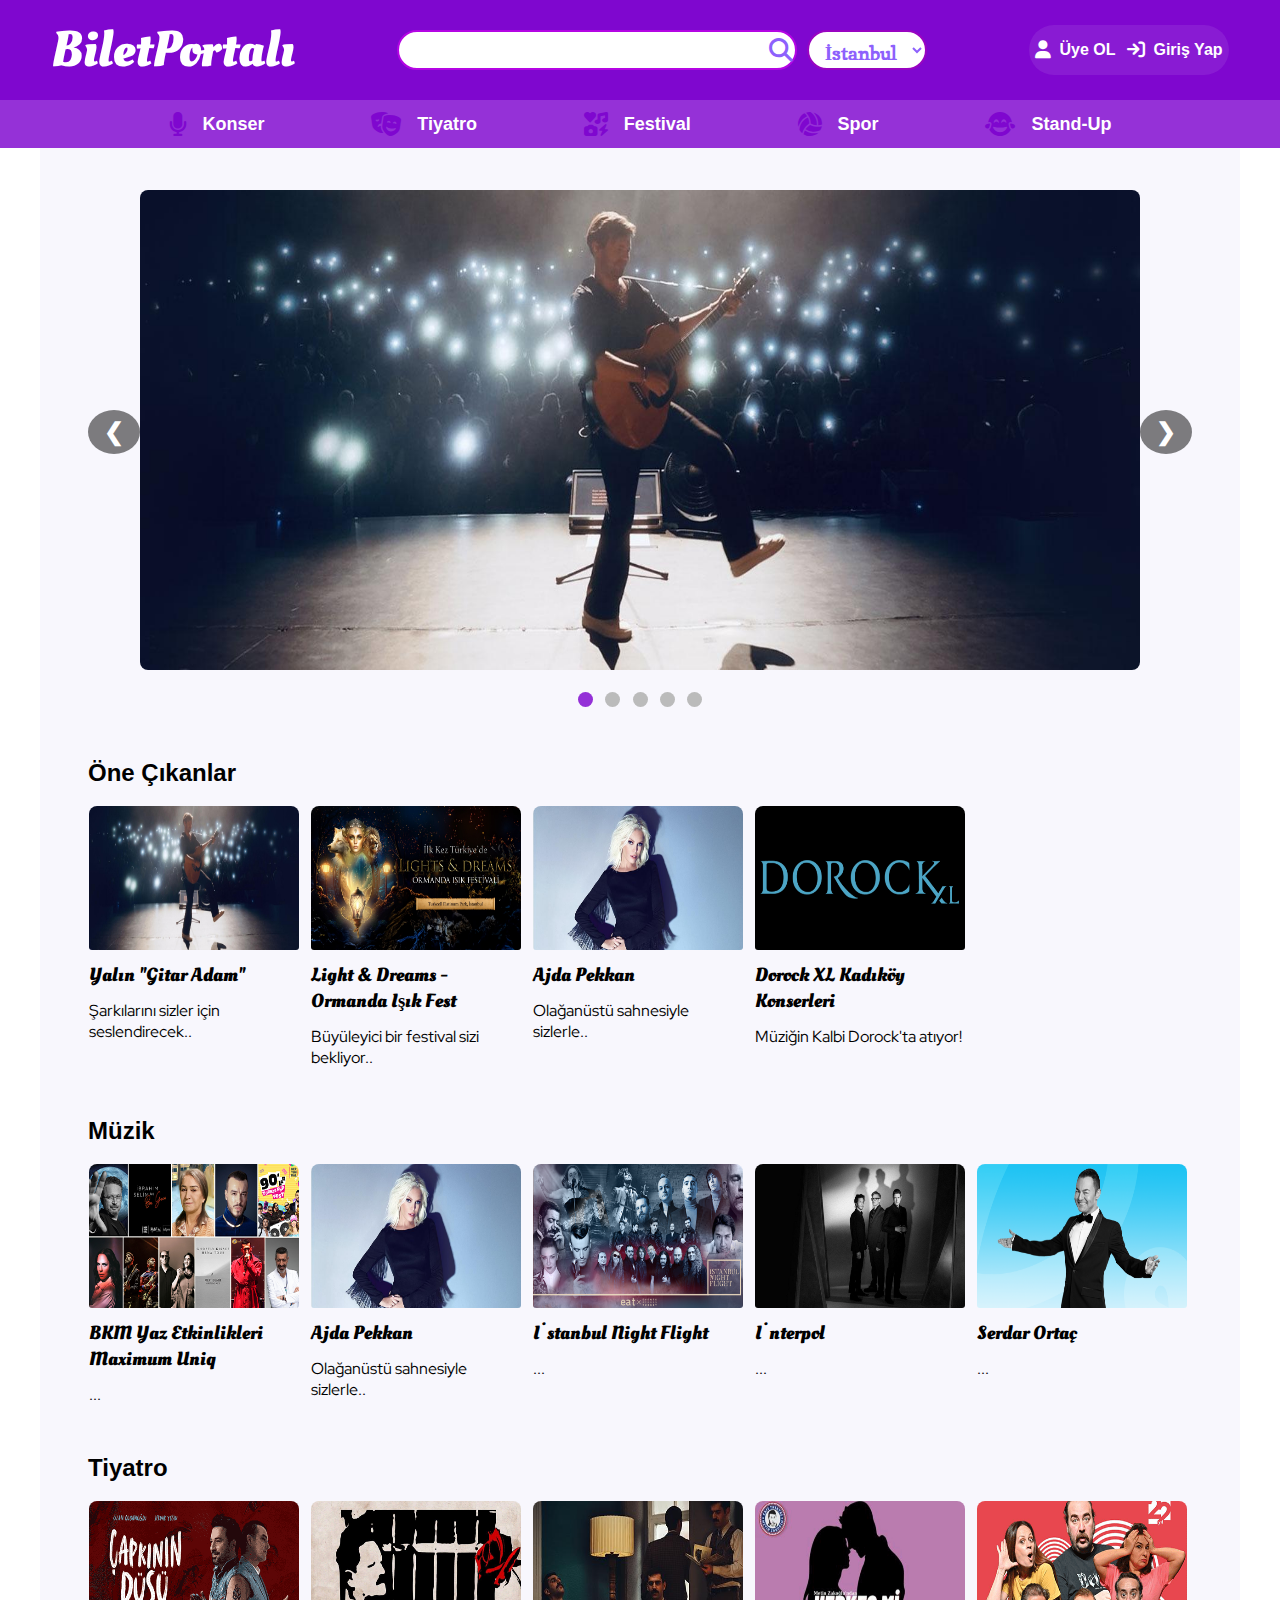
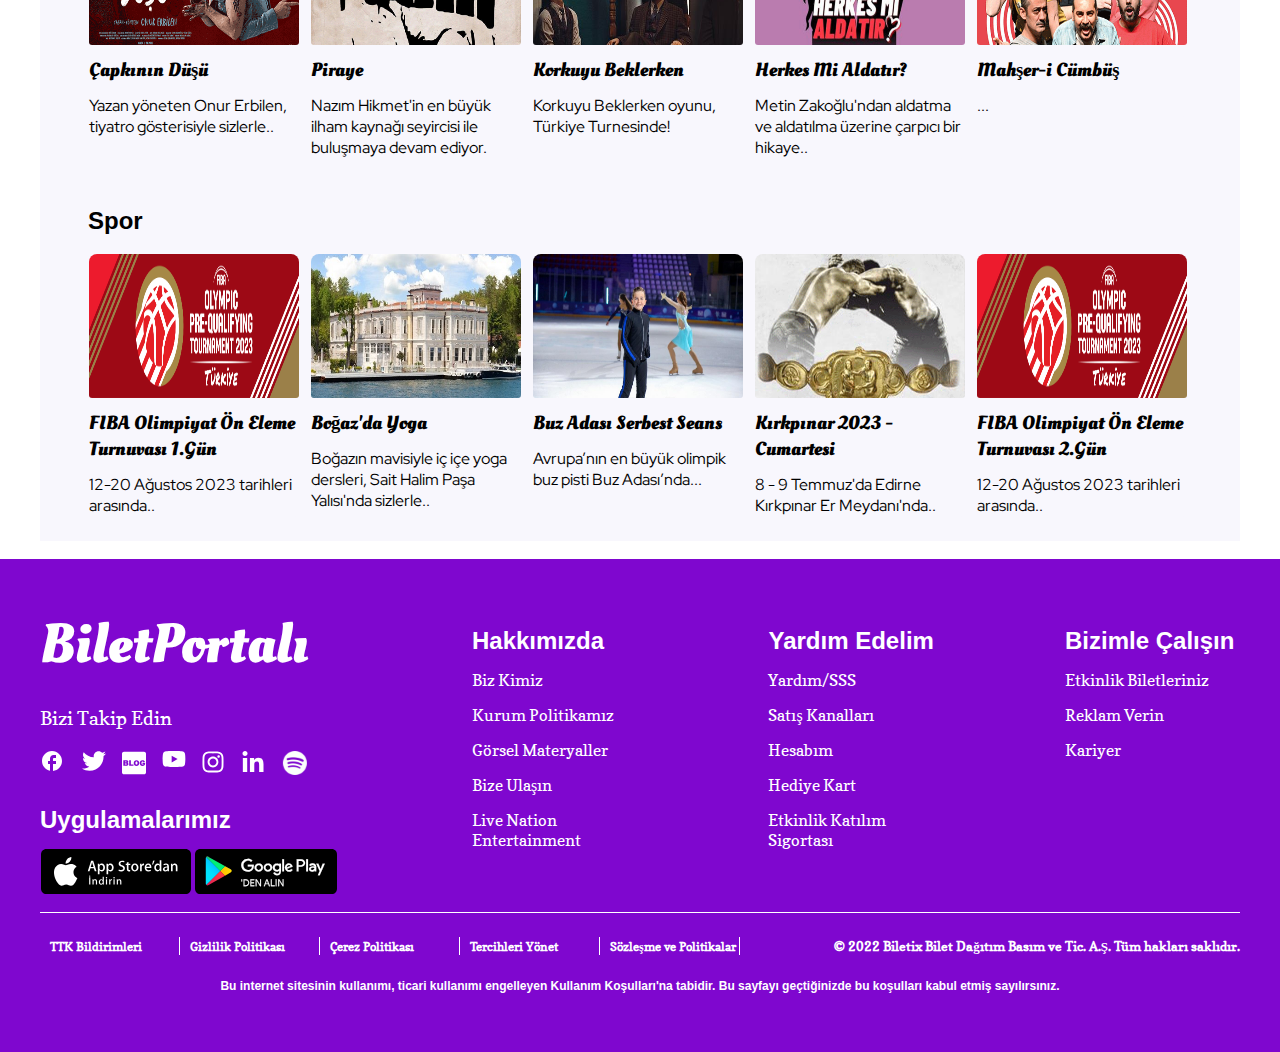
<file: pages/index.html>
<!DOCTYPE html>
<html lang="en">
  <head>
    <meta charset="UTF-8" />
    <meta name="viewport" content="width=device-width, initial-scale=1.0" />
    <title>Document</title>
    <link rel="stylesheet" href="style.css" />
    <link
      rel="stylesheet"
      href="https://cdnjs.cloudflare.com/ajax/libs/font-awesome/6.4.0/css/all.min.css"
    />
    <link rel="preconnect" href="https://fonts.googleapis.com" />
    <link rel="preconnect" href="https://fonts.gstatic.com" crossorigin />
    <link
      href="https://fonts.googleapis.com/css2?family=Copse&family=DM+Serif+Display&family=Montserrat:wght@500;600&family=Oleo+Script&family=Poppins:wght@400;500&family=Red+Hat+Display:wght@300&display=swap"
      rel="stylesheet"
    />
  </head>
  <body>
    <header>
      <div class="head">
      <!--<img src="./img/logos/BiletPortalı.png" width="250" height="250" /> -->
      <h1>BiletPortalı</h1> 
      </div>
      <div class="search">
        <div class="search-input">
          <input type="text" id="search" />
          <i class="fa-solid fa-magnifying-glass" id="search-i"></i>
        </div>

        <div class="filter-search">
          <select name="city" id="city">
            <option value="istanbul">İstanbul</option>
            <option value="ankara">Ankara</option>
            <option value="adana">Adana</option>
            <option value="izmir">izmir</option>
          </select>
        </div>
      </div>
      <div class="register">
        <button class="btn-register">
          <i class="fa-solid fa-user"></i>
          <a href="">Üye OL</a>
        </button>
        <button class="btn-login">
          <i class="fa fa-sign-in" aria-hidden="true"></i>
          <a href="">Giriş Yap</a>
        </button>
      </div>
    </header>
    <div class="nav-bar">
      <ul class="nav-ul">
        <li class="nav-li">
          <i class="fas fa-microphone" id="nav"></i><a href="">Konser</a>
        </li>
        <li class="nav-li">
          <i class="fas fa-theater-masks" id="nav"></i><a href="">Tiyatro</a>
        </li>
        <li class="nav-li">
          <i class="fas fa-icons" id="nav"></i><a href="">Festival</a>
        </li>
        <li class="nav-li">
          <i class="fas fa-volleyball-ball" id="nav"></i><a href="">Spor</a>
        </li>
        <li class="nav-li">
          <i class="fas fa-grin-tears" id="nav"></i><a href="">Stand-Up</a>
        </li>
      </ul>
    </div>
    <main>
      <br />
      <section class="img-slide">
        <div class="slider">
          <div class="slide">
            <img src="/pages/img/yalin_665x272_1.jpg" />
          </div>
          <div class="slide">
            <img src="/pages/img/bkmyaz_maxuniq.png" />
          </div>
          <div class="slide">
            <img src="/pages/img/capkii22532-grupp.png" />
          </div>
          <div class="slide">
            <img src="/pages/img/1DK07_Buzadasi.jpg" />
          </div>
          <div class="slide">
            <img src="/pages/img/kirkpinar2018.png" />
          </div>
          <a class="prev" onclick="plusSlides(-1)">&#10094;</a>
          <a class="next" onclick="plusSlides(1)">&#10095;</a>
        </div>
        <br />
        <div style="text-align: center">
          <span class="dot" onclick="currentSlide(1)"></span>
          <span class="dot" onclick="currentSlide(2)"></span>
          <span class="dot" onclick="currentSlide(3)"></span>
          <span class="dot" onclick="currentSlide(4)"></span>
          <span class="dot" onclick="currentSlide(5)"></span>
        </div>
      </section>

      <section>
        <h2>Öne Çıkanlar</h2>
        <br />
        <div class="cards">
          <a href="">
            <div class="card">
              <img src="/pages/img/yalin_665x272_1.jpg" alt="" />
              <h3>Yalın "Gitar Adam"</h3>
              <p>Şarkılarını sizler için seslendirecek..</p>
            </div>
          </a>
          <a href="">
            <div class="card">
              <img src="/pages/img/2UNI0-gorsel-grupp.png" alt="" />
              <h3>Light & Dreams - Ormanda Işık Fest</h3>
              <p>Büyüleyici bir festival sizi bekliyor..</p>
            </div>
          </a>
          <a href="">
            <div class="card">
              <img src="/pages/img/25as8gorsel.jpg" alt="" />
              <h3>Ajda Pekkan</h3>
              <p>Olağanüstü sahnesiyle sizlerle..</p>
            </div>
          </a>
          <a href="">
            <div class="card">
              <img src="/pages/img/dorock-stage-ocakk.png" alt="" />
              <h3>Dorock XL Kadıköy Konserleri</h3>
              <p>Müziğin Kalbi Dorock'ta atıyor!</p>
            </div>
          </a>
        </div>
      </section>

      <section>
        <h2>Müzik</h2>
        <br />
        <div class="cards">
          <a href="">
            <div class="card">
              <img src="/pages/img/bkmyaz_maxuniq.png" alt="" />
              <h3>BKM Yaz Etkinlikleri Maximum Uniq</h3>
              <p>...</p>
            </div>
          </a>
          <a href="">
            <div class="card">
              <img src="/pages/img/25as8gorsel.jpg" alt="" />
              <h3>Ajda Pekkan</h3>
              <p>Olağanüstü sahnesiyle sizlerle..</p>
            </div>
          </a>
          <a href="">
            <div class="card">
              <img src="/pages/img/287230072aa.png" alt="" />
              <h3>İstanbul Night Flight</h3>
              <p>...</p>
            </div>
          </a>
          <a href="">
            <div class="card">
              <img src="/pages/img/2HCL1.jpg" alt="" />
              <h3>İnterpol</h3>
              <p>...</p>
            </div>
          </a>
          <a href="">
            <div class="card">
              <img src="/pages/img/kurucesme_serdarortac.png" alt="" />
              <h3>Serdar Ortaç</h3>
              <p>...</p>
            </div>
          </a>
        </div>
      </section>

      <section>
        <h2>Tiyatro</h2>
        <br />
        <div class="cards">
          <a href="">
            <div class="card">
              <img src="/pages/img/capkii22532-grupp.png" alt="" />
              <h3>Çapkının Düşü</h3>
              <p>Yazan yöneten Onur Erbilen, tiyatro gösterisiyle sizlerle..</p>
            </div>
          </a>
          <a href="">
            <div class="card">
              <img src="/pages/img/VZV04_1.gif" alt="" />
              <h3>Piraye</h3>
              <p>
                Nazım Hikmet'in en büyük ilham kaynağı seyircisi ile buluşmaya
                devam ediyor.
              </p>
            </div>
          </a>
          <a href="">
            <div class="card">
              <img src="/pages/img/korkuyubeklerken06V11.jpg" alt="" />
              <h3>Korkuyu Beklerken</h3>
              <p>Korkuyu Beklerken oyunu, Türkiye Turnesinde!</p>
            </div>
          </a>
          <a href="">
            <div class="card">
              <img src="/pages/img/herkesmiii2PDA5.png" alt="" />
              <h3>Herkes Mi Aldatır?</h3>
              <p>
                Metin Zakoğlu'ndan aldatma ve aldatılma üzerine çarpıcı bir
                hikaye..
              </p>
            </div>
          </a>
          <a href="">
            <div class="card">
              <img src="/pages/img/mahsericumbuss656-2022.png" alt="" />
              <h3>Mahşer-i Cümbüş</h3>
              <p>...</p>
            </div>
          </a>
        </div>
      </section>

      <section>
        <h2>Spor</h2>
        <br />
        <div class="cards">
          <a href="">
            <div class="card">
              <img src="/pages/img/2OL01alt.png" alt="" />
              <h3>FIBA Olimpiyat Ön Eleme Turnuvası 1.Gün</h3>
              <p>12-20 Ağustos 2023 tarihleri arasında..</p>
            </div>
          </a>
          <a href="">
            <div class="card">
              <img src="/pages/img/yalidayoga2020.png" alt="" />
              <h3>Boğaz'da Yoga</h3>
              <p>
                Boğazın mavisiyle iç içe yoga dersleri, Sait Halim Paşa
                Yalısı'nda sizlerle..
              </p>
            </div>
          </a>
          <a href="">
            <div class="card">
              <img src="/pages/img/1DK07_Buzadasi.jpg" alt="" />
              <h3>Buz Adası Serbest Seans</h3>
              <p>Avrupa’nın en büyük olimpik buz pisti Buz Adası’nda...</p>
            </div>
          </a>
          <a href="">
            <div class="card">
              <img src="/pages/img/kirkpinar2018.png" alt="" />
              <h3>Kırkpınar 2023 - Cumartesi</h3>
              <p>8 - 9 Temmuz'da Edirne Kırkpınar Er Meydanı'nda..</p>
            </div>
          </a>
          <a href="">
            <div class="card">
              <img src="/pages/img/2OL01alt.png" alt="" />
              <h3>FIBA Olimpiyat Ön Eleme Turnuvası 2.Gün</h3>
              <p>12-20 Ağustos 2023 tarihleri arasında..</p>
            </div>
          </a>
        </div>
      </section>
    </main>
    <br />
    <footer>
      <div class="container">
        <div class="sss">
          <div class="follow">
            <!--<img src="./img/logos/logos.png" width="50" height="50" />-->
            <h1>BiletPortalı</h1>
            <div class="f-sp">
              <span>Bizi Takip Edin</span>
            </div>
            <div class="ct-social">
              <ul class="social">
                <li class="facebook">
                  <a href=""
                    ><img src="/pages/img/facebook.203247ec434fb8273284.svg"
                  /></a>
                </li>
                <li class="twitter">
                  <a href="https://twitter.com"
                    ><img
                      src="/pages/img/twitter.96f59a93e00c1b2f38e8.svg"
                      alt=""
                  /></a>
                </li>
                <li class="blog">
                  <a href=""
                    ><img src="/pages/img/blog.c0e14ce5d6852f2ab2b9.svg" alt=""
                  /></a>
                </li>
                <li class="youtube">
                  <a href="https://www.youtube.com"
                    ><img
                      src="/pages/img/youtube.57c332fe09d740b2458c.svg"
                      alt=""
                  /></a>
                </li>
                <li class="instagram">
                  <a href="http://instagram.com"
                    ><img
                      src="/pages/img/instagram.7826927749723bb8218f.svg"
                      alt=""
                  /></a>
                </li>
                <li class="linkedin">
                  <a href="https://www.linkedin.com"
                    ><img
                      src="/pages/img/linkedin.ba65374b5fbed35bb0ae.svg"
                      alt=""
                  /></a>
                </li>
                <li class="spotify">
                  <a href="https://open.spotify.com"
                    ><img
                      src="/pages/img/spotify.72fecdbb4230aee1a765.svg"
                      alt=""
                  /></a>
                </li>
              </ul>
            </div>
            <div class="f-h2">
              <h2>Uygulamalarımız</h2>
            </div>
            <div class="app">
              <ul class="app-icon">
                <li>
                  <a href=""
                    ><img
                      alt="BiletPort Ios App"
                      src="/pages/img/app-store.svg"
                  /></a>
                </li>
                <li>
                  <a href=""
                    ><img
                      alt="BiletPort Android App"
                      src="/pages/img/play-store.svg"
                  /></a>
                </li>
              </ul>
            </div>
          </div>
          <div class="about">
            <div class="about-con">
              <h2>Hakkımızda</h2>
              <ul class="about-list">
                <li><a href="">Biz Kimiz</a></li>
                <li><a href="">Kurum Politikamız</a></li>
                <li><a href="">Görsel Materyaller</a></li>
                <li><a href="">Bize Ulaşın</a></li>
                <li><a href="">Live Nation Entertainment</a></li>
              </ul>
            </div>
          </div>
          <div class="help">
            <div class="help-con">
              <h2>Yardım Edelim</h2>
              <ul class="help-list">
                <li><a href="">Yardım/SSS</a></li>
                <li><a href="">Satış Kanalları</a></li>
                <li><a href="">Hesabım</a></li>
                <li><a href="">Hediye Kart</a></li>
                <li><a href="">Etkinlik Katılım Sigortası</a></li>
              </ul>
            </div>
          </div>
          <div class="work">
            <div class="work-con">
              <h2>Bizimle Çalışın</h2>
              <ul class="work-list">
                <li><a href="">Etkinlik Biletleriniz</a></li>
                <li><a href="">Reklam Verin</a></li>
                <li><a href="">Kariyer</a></li>
              </ul>
            </div>
          </div>
        </div>
        <div class="sss-addition">
          <div class="notifications-list">
            <ul class="ntf-list">
              <li><a href="">TTK Bildirimleri</a></li>
              <li><a href="">Gizlilik Politikası</a></li>
              <li><a href="">Çerez Politikası</a></li>
              <li><a href="">Tercihleri Yönet</a></li>
              <li><a href="">Sözleşme ve Politikalar</a></li>
            </ul>
          </div>
          <div class="desc">
            <span>
              © 2022 Biletix Bilet Dağıtım Basım ve Tic. A.Ş. Tüm hakları
              saklıdır.
            </span>
          </div>
        </div>
        <div class="container-ss">
          <span>
            Bu internet sitesinin kullanımı, ticari kullanımı engelleyen
            Kullanım Koşulları'na tabidir. Bu sayfayı geçtiğinizde bu koşulları
            kabul etmiş sayılırsınız.
          </span>
        </div>
      </div>
    </footer>

    <script src="/pages/index.js"></script>
  </body>
</html>
</file>
<file: pages/style.css>
* {
  margin: 0;
  font-family: "Open Sans", "Helvetica Neue", sans-serif;
  box-sizing: border-box;
}

h1 {
  font-family: "Poppins", sans-serif;
}
h3 {
  font-family: "Oleo Script";
}
p {
  font-family: "Red Hat Display", sans-serif;
}

.container {
  margin: 24px auto;
  max-width: 1200px;
}

header {
  height: 100px;
  padding: 16px 0;
  background-color: #7f07cf;
  display: flex;
  justify-content: space-around;
  align-items: center;
}

select {
  border: transparent;
  padding: 8px;
  font-size: large;
  border-radius: 5px;
}

.head h1 {
  color: white;
  font-family: "Oleo Script";
  font-size: 50px;
}

.register {
  display: flex;
  width: 200px;
  justify-content: center;
}

.btn-register {
  display: flex;
  height: 50px;
  align-items: center;
  border-radius: 25px 0 0 25px;
  background-color: #ffffff15;
  border: none;
  grid-gap: 0 8px;
  font-family: "Copse", serif;
}

.btn-login {
  display: flex;
  height: 50px;
  align-items: center;
  border-radius: 0 25px 25px 0;
  background-color: #ffffff15;
  border: none;
  grid-gap: 0 8px;
  font-family: "Copse", serif;
}

.register a {
  color: white;
  text-decoration: none;
  font-size: medium;
  font-weight: bold;
}

.register i {
  color: white;
  font-size: large;
}

.btn-register:hover {
  background-color: white;
}
.btn-register:hover i {
  color: #8d61fc;
}
.btn-register:hover a {
  color: #8d61fc;
}
.btn-login:hover {
  background-color: white;
}
.btn-login:hover i {
  color: #8d61fc;
}
.btn-login:hover a {
  color: #8d61fc;
}
.search {
  display: flex;
  justify-content: space-between;
  gap: 10px;
}

.search-input {
  position: relative;
}

#search {
  height: 40px;
  width: 400px;
  padding: 0 10px;
  border-radius: 20px;
  border: 2px solid #b405e4;
  align-items: center;
}

.search-input i {
  position: absolute;
  color: #8d61fc;
  top: 8px;
  right: 4px;
  font-size: 24px;
}
#search:hover {
  border: 2px solid #ce34f8;
}
#search:focus {
  border: 2px solid #9904c2;
}
input:focus {
  outline: none !important;
}
#search:focus + #search-i {
  color: rgb(141, 10, 10);
}

.filter-search {
  display: flex;
  width: 120px;
}

.filter-search #city {
  display: flex;
  background-color: #ffffff;
  width: 100%;
  font-size: larger;
  border-radius: 20px;
  text-align: center;
  border: 2px solid #9904c2;
  color: #8d61fc;
  font-weight: bold;
  height: 40px;
  font-family: "Copse", serif;
}

.nav-ul {
  display: flex;
  justify-content: space-around;
  list-style-type: none;
  padding-left: 9%;
  padding-right: 9%;
  margin: 0;
  overflow: hidden;
  background-color: #7f07cfd4;
}

.nav-li {
  display: flex;
  justify-content: center;
  align-items: center;
  padding: 12px;
}

.nav-li a {
  display: flex;
  color: white;
  text-align: center;
  text-decoration: none;
  font-size: large;
  font-weight: bolder;
}

.nav-li:hover {
  background-color: #7f07cf;
}
.nav-bar i {
  color: #7f07cf;
  font-size: x-large;
  margin-right: 16px;
}
.nav-li:hover #nav {
  color: white;
}
main {
  display: flex;
  background-color: #f8f7fd;
  flex-direction: column;
  align-items: center;
  margin: 0 auto;
  max-width: 1200px;
}

.slider {
  position: relative;
}
.slide {
  display: none;
  margin: 0px auto;
  width: 1000px;
}
.slide img {
  height: 480px;
  width: 1000px;
  border-radius: 8px;
  object-fit: fill;
}

.prev,
.next {
  height: 44px;
  display: flex;
  justify-content: center;
  align-items: center;
  position: absolute;
  top: 50%;
  transform: translateY(-50%);
  font-size: 24px;
  font-weight: bold;
  padding: 16px;
  color: white;
  background-color: rgba(0, 0, 0, 0.5);
  cursor: pointer;
  border-radius: 50%;
}

.prev:active,
.next:active {
  background-color: #7f07cfd4;
}

.prev {
  left: 0;
}
.next {
  right: 0;
}
.dot {
  height: 15px;
  width: 15px;
  margin: 0 4px;
  background-color: #bbb;
  border-radius: 50%;
  display: inline-block;
  cursor: pointer;
}
.active {
  background-color: #7f07cfd4;
}

a {
  text-decoration: none;
  color: black;
}

section {
  width: 100%;
  padding: 24px 48px;
}

.cards {
  gap: 10px;
  display: flex;
  align-items: stretch;
  flex-wrap: wrap;
}

.card {
  border: 1px solid transparent;
  background: #f8f7fd;
  border-radius: 8px;
  width: 212px;
}
.card img {
  width: 100%;
  height: 144px;
  object-fit: fill;
  border-radius: 8px 8px 3px 3px;
}

.card h3 {
  margin-top: 8px;
  margin-bottom: 12px;
}

footer {
  background-color: #7f07cf;
  padding: 24px 0;
}
.sss {
  display: flex;
  border-bottom: 1px solid white;
}
.follow {
  height: 305px;
  width: 335px;
  background-color: #7f07cf;
}
.follow h1 {
  font-size: 55px;
  color: white;
  font-family: "Oleo Script";
}
.follow span {
  font-size: larger;
  color: white;
  font-family: "Copse", serif;
}
.f-sp {
  margin-top: 23px;
}
.ct-social {
  display: flex;
  margin-top: 15px;
  height: 30px;
}
.social {
  margin-top: 5px;
  display: inline-block;
  width: 100%;
  list-style: none;
  padding: 0;
  padding-left: 2px;
}
.social li {
  float: left;
  margin-right: 15px;
  width: 25px;
  height: 25px;
  text-decoration: none;
}
.f-h2 {
  margin-top: 30px;
  color: white;
  font-family: "DM Serif Display", serif;
}
.app {
  margin-top: 15px;
  display: flex;
  height: 50px;
}
.app-icon {
  display: inline-block;
  list-style: none;
  padding: 0;
  padding-left: 1px;
  width: 100%;
}
.app-icon li {
  float: left;
  margin-right: 4px;
}
.about,
.help,
.work {
  width: 320px;
  height: 305px;
  background-color: #7f07cf;
}
.about-con,
.help-con,
.work-con {
  margin-top: 20px;
  height: 225px;
  width: 175px;
  float: right;
  color: white;
  font-family: "DM Serif Display", serif;
}
.about-list,
.help-list,
.work-list {
  list-style: none;
  padding: 0;
  margin-top: 10px;
}
.about-list li,
.help-list li,
.work-list li {
  color: white;
  margin-top: 15px;
}
.about-list a,
.help-list a,
.work-list a {
  text-decoration: none;
  color: white;
  font-size: 16px;
  font-weight: 500;
  font-family: "Copse", serif;
}
.sss-addition {
  margin: 24px 0;
  display: flex;
  justify-content: space-between;
}
.ntf-list {
  list-style-type: none;
  margin: 0;
  padding: 0;
  overflow: auto;
}
.ntf-list li {
  width: 130px;
  float: left;
  margin-left: 10px;
  border-right: 1px solid white;
}
.ntf-list a {
  text-decoration: none;
  color: white;
  font-size: 12px;
  font-weight: bold;
  font-family: "Copse", serif;
}
.desc span {
  font-size: 13px;
  font-weight: bold;
  color: white;
  font-family: "Copse", serif;
}
.container-ss {
  display: flex;
  height: 25px;
  margin: 0px 130px;
  padding: 0 20px;
  justify-content: center;
  font-size: 12px;
  color: white;
  font-weight: bold;
  margin-top: 15px;
  font-family: "Copse", serif;
}

@media screen and (max-width: 480px) {
  header {
    height: 80px;
    padding: 12px 0;
  }

  .head h1 {
    font-size: 40px;
  }

  .register {
    width: 160px;
  }

  .btn-register,
  .btn-login {
    height: 40px;
    font-size: 14px;
  }

  .register a {
    font-size: small;
  }

  #search {
    height: 32px;
    width: 280px;
    padding: 0 8px;
    font-size: small;
  }

  .filter-search #city {
    font-size: small;
    height: 32px;
  }

  .nav-ul {
    padding-left: 5%;
    padding-right: 5%;
  }

  .nav-li a {
    font-size: medium;
  }

  main {
    padding: 12px;
  }

  .slide img {
    height: 240px;
    width: 100%;
  }

  .prev,
  .next {
    height: 32px;
    font-size: 18px;
    padding: 8px;
  }

  .dot {
    height: 10px;
    width: 10px;
    margin: 0 3px;
  }

  .card {
    width: 160px;
  }

  .card img {
    height: 108px;
  }

  .card h3 {
    font-size: 14px;
  }

  footer {
    padding: 16px 0;
  }

  .follow {
    width: 100%;
    height: auto;
    padding: 16px;
  }

  .follow h1 {
    font-size: 28px;
  }

  .follow span {
    font-size: 14px;
  }

  .ct-social {
    margin-top: 8px;
    height: 24px;
  }

  .app {
    margin-top: 8px;
    height: 32px;
  }

  .about,
  .help,
  .work {
    width: 100%;
    height: auto;
    margin-bottom: 16px;
    padding: 16px;
  }

  .about-con,
  .help-con,
  .work-con {
    width: 100%;
    height: auto;
    margin-top: 8px;
  }

  .sss-addition {
    flex-direction: column;
    align-items: flex-start;
  }

  .container-ss {
    margin: 0;
    padding: 0;
    font-size: 10px;
  }
}
</file>
